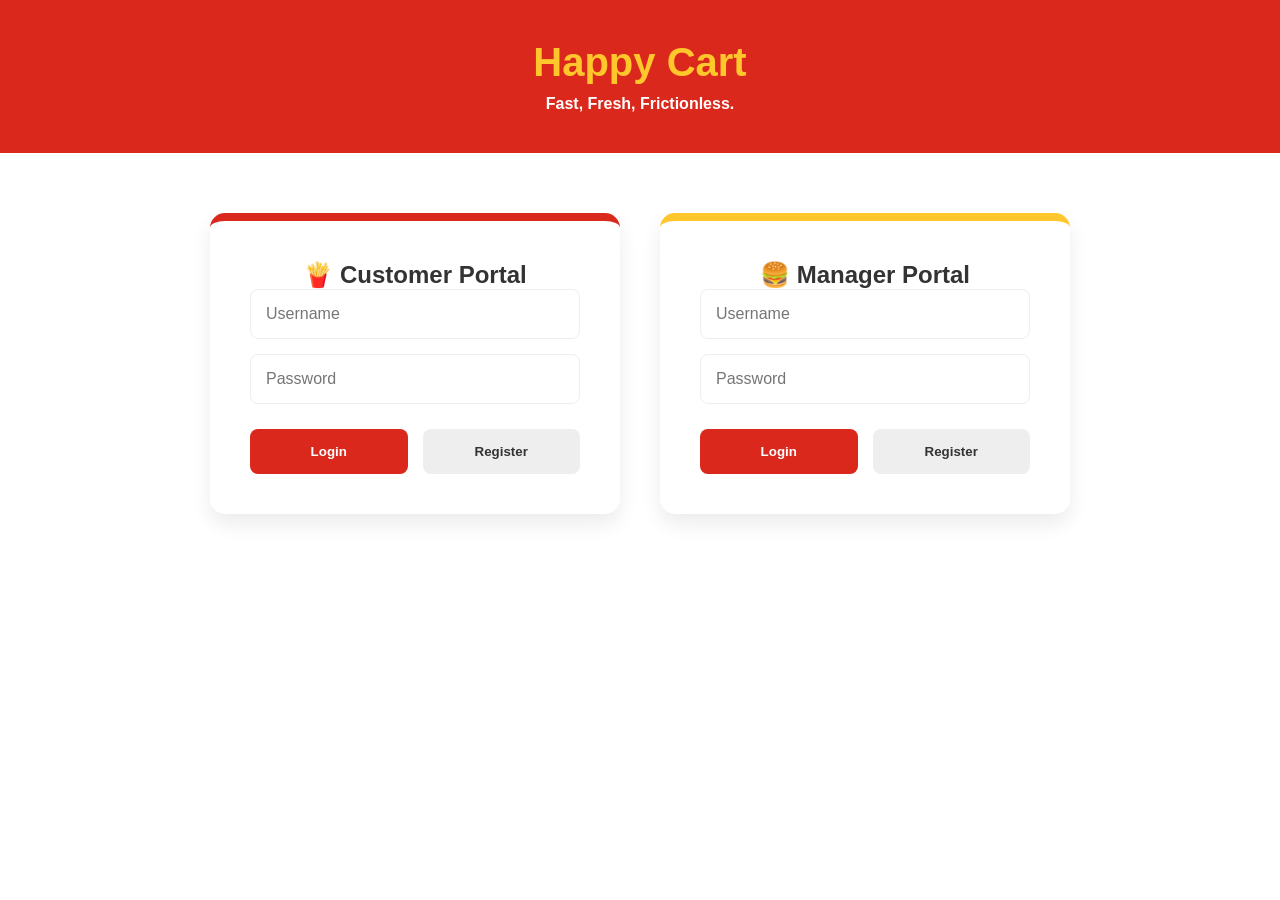
<file: public/index.html>
<!DOCTYPE html>
<html lang="en">
<head>
    <meta charset="UTF-8">
    <meta name="viewport" content="width=device-width, initial-scale=1.0">
    <title>Happy Cart</title>
    <link rel="stylesheet" href="style.css">
    <script src="https://cdn.socket.io/4.7.2/socket.io.min.js"></script>
    <script>
        if (localStorage.getItem('userRole') !== 'customer') window.location.href = 'login.html';
        if (localStorage.getItem('darkMode') === 'enabled') document.documentElement.classList.add('dark-mode');
    </script>
</head>
<body>
    <div id="toast" class="toast hidden"></div>
    <div id="confettiContainer"></div> 

    <header>
        <div class="logo">Happy Cart</div>
        <input type="text" id="searchBar" placeholder="Search for groceries...">
        <div style="display: flex; align-items: center; gap: 10px;">
            <div style="color: white; font-weight: bold; text-align: right; margin-right: 15px;">
                <div id="userGreeting"></div>
                <div style="font-size: 12px; color: #FFC72C;">🏅 <span id="happyPointsDisplay">0</span> Points</div>
            </div>
            <button id="themeToggle" class="secondary-btn">🌙</button>
            <button id="profileBtn" class="secondary-btn">Profile</button>
            <button id="myOrdersBtn" class="secondary-btn">Orders</button>
            <button id="cartBtn">Tray (0)</button>
            <button id="logoutBtn" class="logout-btn">Logout</button>
        </div>
    </header>

    <main>
        <section id="categoryGrid" class="category-grid"></section>
        
        <div class="filter-bar">
            <h2>Products</h2>
            <div class="filter-controls">
                <label style="font-weight: bold; cursor: pointer;">
                    <input type="checkbox" id="vegFilter"> 🟩 Veg Only
                </label>
                <select id="sortDropdown">
                    <option value="default">Sort By</option>
                    <option value="low">Price: Low to High</option>
                    <option value="high">Price: High to Low</option>
                    <option value="rating">Top Rated ⭐</option>
                </select>
            </div>
        </div>
        
        <section id="productGrid" class="grid"></section>
    </main>

    <aside id="cartSidebar" class="hidden">
        <h2>Your Tray</h2>
        <div id="cartItems"></div>
        <div class="cart-total">Total: ₹<span id="totalPrice">0.00</span></div>
        <button id="checkoutBtn">Checkout</button>
    </aside>

    <div id="profileModal" class="modal hidden">
        <div class="modal-content">
            <h2>My Profile</h2>
            <input type="email" id="profEmail" placeholder="Email Address">
            <input type="tel" id="profMobile" placeholder="Mobile Number">
            <input type="text" id="profAddress" placeholder="Default Delivery Address">
            <div class="modal-actions">
                <button onclick="document.getElementById('profileModal').classList.add('hidden')" class="cancel-btn">Close</button>
                <button id="saveProfileBtn" class="confirm-btn">Save Settings</button>
            </div>
        </div>
    </div>

    <div id="myOrdersModal" class="modal hidden">
        <div class="modal-content" style="width: 600px; max-height: 80vh; overflow-y: auto;">
            <h2>My Order History</h2>
            <div id="myOrdersList"></div>
            <button onclick="document.getElementById('myOrdersModal').classList.add('hidden')" class="cancel-btn" style="width: 100%; margin-top: 20px;">Close</button>
        </div>
    </div>

    <div id="checkoutModal" class="modal hidden">
        <div class="modal-content">
            <h2>Secure Checkout</h2>
            <div id="modalOrderSummary" style="background: var(--bg-color); padding: 10px; border-radius: 5px; text-align: left; margin-bottom: 15px;"></div>
            
            <div style="display: flex; gap: 10px; margin-bottom: 15px;">
                <input type="text" id="promoInput" placeholder="Promo Code (HAPPY10)" style="margin: 0; flex: 1;">
                <button id="applyPromoBtn" class="secondary-btn" style="margin: 0;">Apply</button>
            </div>
            
            <div style="display: flex; align-items: center; justify-content: space-between; background: #FFF9E6; color: #333; padding: 10px; border-radius: 5px; margin-bottom: 15px; border: 1px dashed #FFC72C;">
                <span>Use Happy Points? (Max <span id="checkoutMaxPoints">0</span>)</span>
                <button id="usePointsBtn" class="secondary-btn" style="margin:0; padding: 5px 10px;">Redeem</button>
            </div>

            <form id="checkoutForm" onsubmit="return false;">
                <input type="email" id="custEmail" placeholder="Email Address" required>
                <input type="tel" id="custMobile" placeholder="Mobile Number" required>
                <input type="text" id="custAddress" placeholder="Full Delivery Address" required>
                <select id="paymentMethod" required>
                    <option value="" disabled selected>Select Payment Method</option>
                    <option value="Online Payment (UPI/Netbanking)">Online Payment (UPI/Netbanking)</option>
                    <option value="Credit/Debit Card">Credit/Debit Card</option>
                    <option value="Cash on Delivery">Cash on Delivery</option>
                </select>
                <div class="modal-actions" style="margin-top: 20px;">
                    <button onclick="document.getElementById('checkoutModal').classList.add('hidden')" class="cancel-btn">Cancel</button>
                    <button id="proceedPaymentBtn" class="confirm-btn">Place Order</button>
                </div>
            </form>
        </div>
    </div>

    <div id="paymentGateway" class="payment-overlay hidden">
        <div class="gateway-box">
            <div class="spinner"></div>
            <h2 id="gatewayStatus">Redirecting to Secure Gateway...</h2>
        </div>
    </div>

    <script src="app.js"></script>
</body>
</html>
</file>
<file: public/style.css>
:root {
    --bg-color: #ffffff;
    --text-color: #333333;
    --card-bg: #ffffff;
    --card-hover: #f9f9f9;
    --border-color: #eeeeee;
    --input-bg: #ffffff;
}

html.dark-mode {
    --bg-color: #121212;
    --text-color: #f4f4f4;
    --card-bg: #1e1e1e;
    --card-hover: #2c2c2c;
    --border-color: #333333;
    --input-bg: #2c2c2c;
}

* {
    margin: 0;
    padding: 0;
    box-sizing: border-box;
    font-family: 'Arial', sans-serif;
    transition: background-color 0.3s, color 0.3s;
}

body {
    background-color: var(--bg-color);
    color: var(--text-color);
}

header {
    display: flex;
    justify-content: space-between;
    align-items: center;
    padding: 20px 40px;
    background-color: #DA291C;
    color: white;
}

.logo {
    font-size: 24px;
    font-weight: bold;
    color: #FFC72C;
}

#searchBar {
    padding: 10px;
    width: 300px;
    border: none;
    border-radius: 20px;
    outline: none;
    background: var(--input-bg);
    color: var(--text-color);
}

#cartBtn,
.secondary-btn {
    background-color: #FFC72C;
    color: #DA291C;
    border: none;
    padding: 10px 20px;
    font-weight: bold;
    border-radius: 20px;
    cursor: pointer;
    margin-right: 5px;
}

.logout-btn {
    background-color: #333;
    color: white;
    border: none;
    padding: 10px 20px;
    font-weight: bold;
    border-radius: 20px;
    cursor: pointer;
}

.filter-bar {
    display: flex;
    justify-content: space-between;
    align-items: center;
    padding: 0 40px;
    margin-top: 10px;
}

.filter-controls {
    display: flex;
    gap: 20px;
    align-items: center;
}

#sortDropdown {
    padding: 8px;
    border-radius: 5px;
    border: 1px solid var(--border-color);
    outline: none;
    background: var(--input-bg);
    color: var(--text-color);
}

.dashboard-stats {
    display: flex;
    gap: 20px;
    padding: 0 40px;
    margin-bottom: 20px;
    width: 100%;
    justify-content: center;
}

.stat-card {
    background: var(--card-bg);
    padding: 20px;
    border-radius: 10px;
    flex: 1;
    text-align: center;
    box-shadow: 0 4px 6px rgba(0, 0, 0, 0.05);
    border-left: 5px solid #FFC72C;
}

.toast {
    position: fixed;
    top: 20px;
    right: 20px;
    background: #333;
    color: white;
    padding: 15px 25px;
    border-radius: 10px;
    z-index: 9999;
    box-shadow: 0 5px 15px rgba(0, 0, 0, 0.3);
    font-weight: bold;
    transition: opacity 0.3s;
}

.toast.hidden {
    opacity: 0;
    pointer-events: none;
}

/* Confetti Animation Elements */
#confettiContainer {
    position: fixed;
    top: 0;
    left: 0;
    width: 100%;
    height: 100%;
    pointer-events: none;
    z-index: 9998;
    overflow: hidden;
}

.confetti-piece {
    position: absolute;
    width: 10px;
    height: 10px;
    background: red;
    top: -10px;
    animation: fall linear forwards;
}

@keyframes fall {
    to {
        transform: translateY(100vh) rotate(720deg);
    }
}

.login-body {
    background-color: var(--bg-color);
    display: flex;
    flex-direction: column;
    align-items: center;
    min-height: 100vh;
}

.login-header {
    background-color: #DA291C;
    width: 100%;
    text-align: center;
    padding: 40px;
    margin-bottom: 40px;
}

.auth-container {
    display: flex;
    gap: 40px;
    max-width: 900px;
    width: 100%;
    justify-content: center;
    flex-wrap: wrap;
    padding: 20px;
}

.auth-card {
    background: var(--card-bg);
    padding: 40px;
    border-radius: 15px;
    box-shadow: 0 10px 20px rgba(0, 0, 0, 0.08);
    flex: 1;
    min-width: 300px;
    text-align: center;
    border-top: 8px solid transparent;
}

.customer-card {
    border-top-color: #DA291C;
}

.admin-card {
    border-top-color: #FFC72C;
}

.auth-card input {
    width: 100%;
    padding: 15px;
    margin-bottom: 15px;
    border: 1px solid var(--border-color);
    border-radius: 8px;
    font-size: 16px;
    outline: none;
    background: var(--input-bg);
    color: var(--text-color);
}

.auth-actions {
    display: flex;
    gap: 15px;
    margin-top: 10px;
}

.login-btn {
    flex: 1;
    padding: 15px;
    border: none;
    border-radius: 8px;
    font-weight: bold;
    background: #DA291C;
    color: white;
    cursor: pointer;
}

.register-btn {
    flex: 1;
    padding: 15px;
    border: none;
    border-radius: 8px;
    font-weight: bold;
    background: #eee;
    color: #333;
    cursor: pointer;
}

.category-grid {
    display: flex;
    overflow-x: auto;
    gap: 20px;
    padding: 20px 40px;
}

.category-item {
    min-width: 100px;
    display: flex;
    flex-direction: column;
    align-items: center;
    cursor: pointer;
}

.category-image-box {
    background: #EEF4FF;
    border-radius: 15px;
    width: 80px;
    height: 80px;
    display: flex;
    justify-content: center;
    align-items: center;
    margin-bottom: 10px;
    transition: 0.2s;
}

.category-item span {
    font-size: 13px;
    font-weight: bold;
    text-align: center;
    color: var(--text-color);
}

.grid {
    display: grid;
    grid-template-columns: repeat(auto-fill, minmax(200px, 1fr));
    gap: 20px;
    padding: 20px 40px;
}

.product-card {
    border: 1px solid var(--border-color);
    background: var(--card-bg);
    padding: 20px;
    text-align: center;
    border-radius: 10px;
    box-shadow: 0 4px 6px rgba(0, 0, 0, 0.05);
}

.product-card img {
    width: 100px;
    height: 100px;
    object-fit: cover;
    margin-bottom: 10px;
    border-radius: 5px;
}

.add-btn {
    background-color: #DA291C;
    color: white;
    border: none;
    padding: 8px 15px;
    border-radius: 5px;
    cursor: pointer;
    margin-top: 10px;
}

#cartSidebar {
    position: fixed;
    right: 0;
    top: 0;
    width: 300px;
    height: 100%;
    background: var(--card-bg);
    box-shadow: -2px 0 5px rgba(0, 0, 0, 0.1);
    padding: 20px;
    display: flex;
    flex-direction: column;
    transform: translateX(0);
    transition: 0.3s ease;
    z-index: 500;
}

#cartSidebar.hidden {
    transform: translateX(100%);
}

#cartItems {
    flex-grow: 1;
    overflow-y: auto;
    margin-top: 20px;
}

.cart-item {
    display: flex;
    justify-content: space-between;
    margin-bottom: 15px;
    border-bottom: 1px solid var(--border-color);
    padding-bottom: 10px;
}

#checkoutBtn {
    background-color: #DA291C;
    color: white;
    border: none;
    padding: 15px;
    font-size: 18px;
    border-radius: 5px;
    cursor: pointer;
}

.admin-container {
    display: flex;
    padding: 40px;
    gap: 40px;
}

.admin-form-section,
.admin-inventory-section {
    background: var(--card-bg);
    padding: 20px;
    border-radius: 10px;
    box-shadow: 0 4px 6px rgba(0, 0, 0, 0.05);
}

.admin-form-section input,
.admin-form-section select {
    width: 100%;
    padding: 10px;
    margin-bottom: 10px;
    border: 1px solid var(--border-color);
    border-radius: 5px;
    background: var(--input-bg);
    color: var(--text-color);
}

.admin-btn {
    background-color: #DA291C;
    color: white;
    border: none;
    padding: 15px;
    border-radius: 5px;
    font-weight: bold;
    cursor: pointer;
    width: 100%;
}

.inventory-item {
    display: flex;
    justify-content: space-between;
    align-items: center;
    background: var(--bg-color);
    padding: 15px;
    margin-bottom: 10px;
    border: 1px solid var(--border-color);
    border-radius: 5px;
}

.delete-btn {
    background-color: #333;
    color: white;
    border: none;
    padding: 8px 12px;
    border-radius: 5px;
    cursor: pointer;
}

.modal {
    position: fixed;
    top: 0;
    left: 0;
    width: 100%;
    height: 100%;
    background: rgba(0, 0, 0, 0.8);
    display: flex;
    justify-content: center;
    align-items: center;
    z-index: 1000;
}

.modal.hidden {
    display: none;
}

.modal-content {
    background: var(--card-bg);
    padding: 30px;
    border-radius: 10px;
    width: 400px;
    max-width: 90%;
    text-align: center;
    box-shadow: 0 5px 15px rgba(0, 0, 0, 0.5);
}

.modal-content input,
.modal-content select {
    width: 100%;
    padding: 12px;
    margin-bottom: 15px;
    border: 1px solid var(--border-color);
    border-radius: 5px;
    background: var(--input-bg);
    color: var(--text-color);
}

.modal-actions {
    display: flex;
    gap: 15px;
}

.cancel-btn,
.confirm-btn {
    flex: 1;
    padding: 12px;
    border: none;
    border-radius: 5px;
    font-weight: bold;
    cursor: pointer;
}

.cancel-btn {
    background: #eee;
    color: #333;
}

.confirm-btn {
    background: #FFC72C;
    color: #DA291C;
}

.payment-overlay {
    position: fixed;
    top: 0;
    left: 0;
    width: 100%;
    height: 100%;
    background: var(--bg-color);
    display: flex;
    justify-content: center;
    align-items: center;
    z-index: 2000;
    opacity: 0.95;
}

.payment-overlay.hidden {
    display: none;
}

.spinner {
    width: 50px;
    height: 50px;
    border: 5px solid var(--border-color);
    border-top: 5px solid #DA291C;
    border-radius: 50%;
    animation: spin 1s linear infinite;
    margin: 0 auto 20px auto;
}

@keyframes spin {
    0% {
        transform: rotate(0deg);
    }

    100% {
        transform: rotate(360deg);
    }
}
</file>
